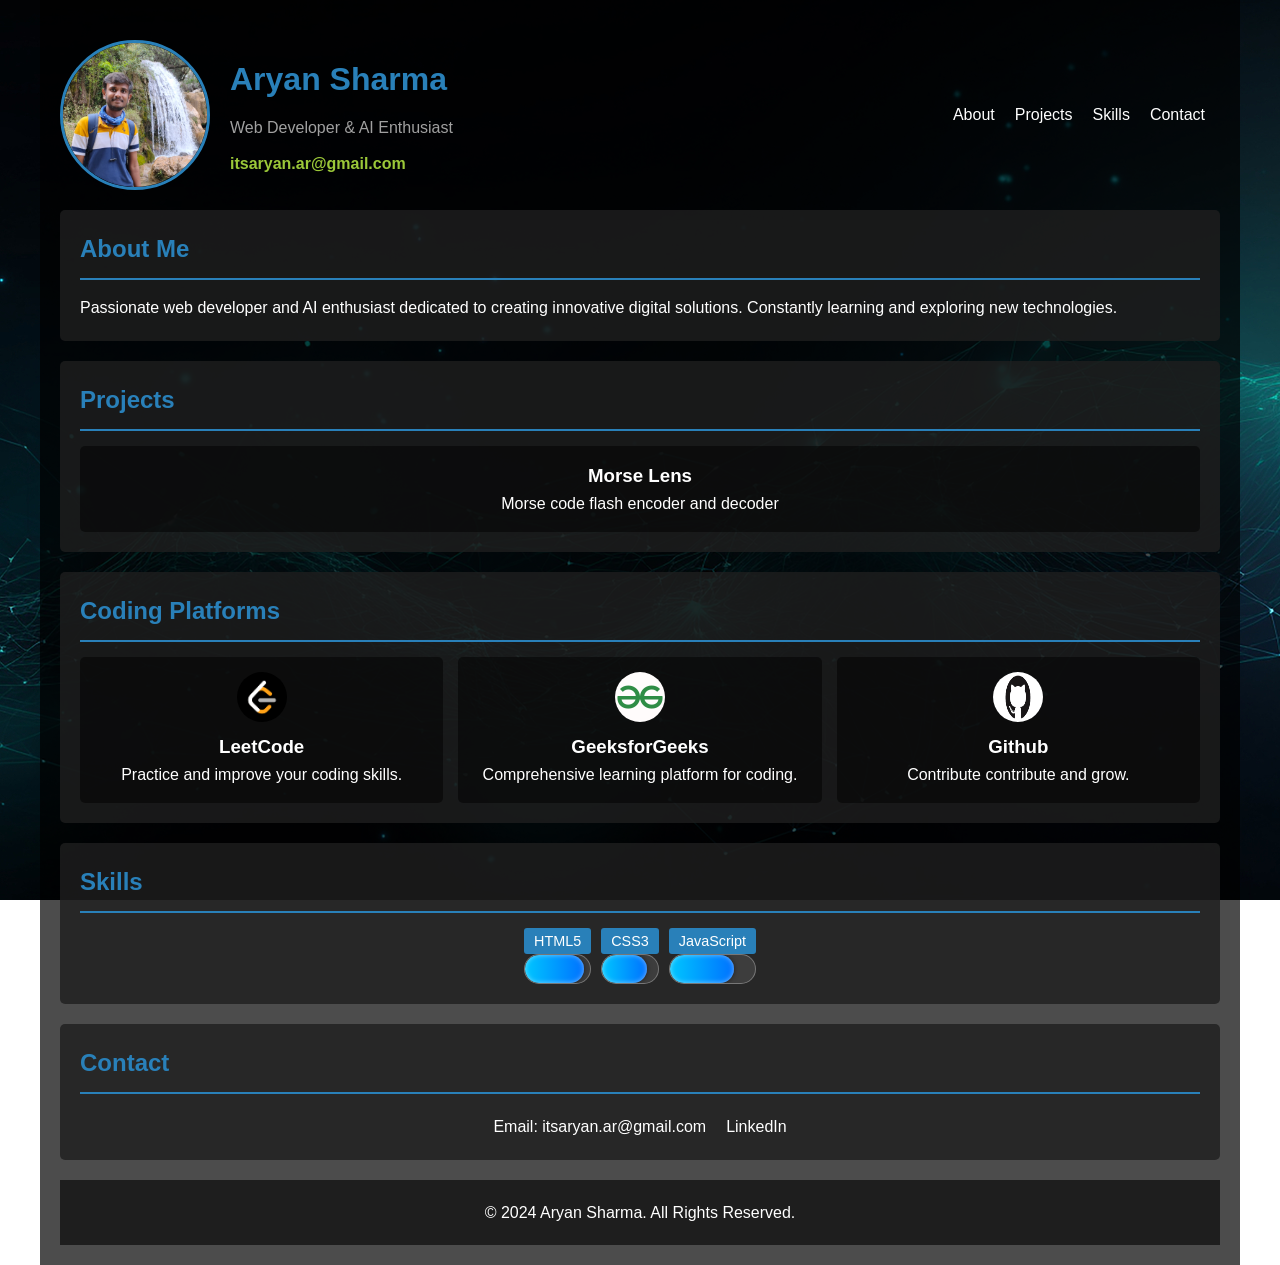
<file: index.html>
<!DOCTYPE html>
<html lang="en">
<head>
    <meta charset="UTF-8">
    <meta name="viewport" content="width=device-width, initial-scale=1.0">
    <title>Aryan Sharma - Portfolio</title>
    <link rel="stylesheet" href="style.css"/>
    <script src="skills.js"></script>

</head>
<body>
    <div class="container">
        <header>
            <img src="assets/images/profile photo.jpg" alt="Profile Picture" class="profile-pic">
            <div>
                <h1>Aryan Sharma</h1>
                <p class="tagline">Web Developer & AI Enthusiast</p>
                <p class="email-tag">itsaryan.ar@gmail.com</p>
            </div>
            

            
            <nav>
                <a href="#about">About</a>
                <a href="#projects">Projects</a>
                <a href="#skills">Skills</a>
                <a href="#contact">Contact</a>
            </nav>
        </header>

        <section id="about" class="section">
            <h2>About Me</h2>
            <p>Passionate web developer and AI enthusiast dedicated to creating innovative digital solutions. Constantly learning and exploring new technologies.</p>
        </section>

        <section id="projects" class="section">
            <h2>Projects</h2>
            <div class="project-grid">
                <div class="project-card">
                    <a href="https://only-decode.vercel.app/" target="_blank">
                        <h3>Morse Lens</h3>
                        <p>Morse code flash encoder and decoder</p>
                    </a>
                </div>
                <!-- <div class="project-card">
                    <h3>Web Projects</h3>
                    <p>Various web development projects</p>
                </div> -->
            </div>
        </section>

        <section id="coding-platforms" class="section">
            <h2>Coding Platforms</h2>
            <div class="project-grid">
                <div class="project-card">
                    <a href="https://leetcode.com/u/aryanhoney_ar/" target="_blank">
                        <img src="assets/images/leetcode logo.png" alt="LeetCode Logo" style="width: 50px; height: 50px; margin-bottom: 10px;">
                        <h3>LeetCode</h3>
                        <p>Practice and improve your coding skills.</p>
                    </a>
                </div>
                <div class="project-card">
                    <a href="https://www.geeksforgeeks.org/user/iaryann/" target="_blank">
                        <img src="assets/images/gfglogo.png" alt="GeeksforGeeks Logo" style="width: 50px; height: 50px; margin-bottom: 10px;">
                        <h3>GeeksforGeeks</h3>
                        <p>Comprehensive learning platform for coding.</p>
                    </a>
                </div>
                <div class="project-card">
                    <a href="https://github.com/idAryan" target="_blank">
                        <img src="assets/images/github.png" alt="Codeforces Logo" style="width: 50px; height: 50px; margin-bottom: 10px;">
                        <h3>Github</h3>
                        <p>Contribute contribute and grow.</p>
                    </a>
                </div>
            </div>
        </section>
        

        <section id="skills" class="section">
            <h2>Skills</h2>
            <div class="skills-grid">
                <div class="skill">
                    <span class="skill-tag">HTML5</span>
                    <div class="skill-bar">
                        <div class="progress" data-skill="90"></div>
                    </div>
                </div>
                <div class="skill">
                    <span class="skill-tag">CSS3</span>
                    <div class="skill-bar">
                        <div class="progress" data-skill="80"></div>
                    </div>
                </div>
                <div class="skill">
                    <span class="skill-tag">JavaScript</span>
                    <div class="skill-bar">
                        <div class="progress" data-skill="75"></div>
                    </div>
                </div>
                <!-- Add more skills -->
            </div>
        </section>
        
        <section id="contact" class="section">
            <h2>Contact</h2>
            <div class="contact-links">
                <a href="mailto:aryansharma@email.com">Email: itsaryan.ar@gmail.com</a>
                <a href="https://www.linkedin.com/in/aryan-sharma-71909a252/">LinkedIn</a>
                <!-- <a href="https://github.com/aryansharma">GitHub</a> -->
            </div>
        </section>

        <footer>
            <p>© 2024 Aryan Sharma. All Rights Reserved.</p>
        </footer>
    </div>
</body>
</html>
</file>
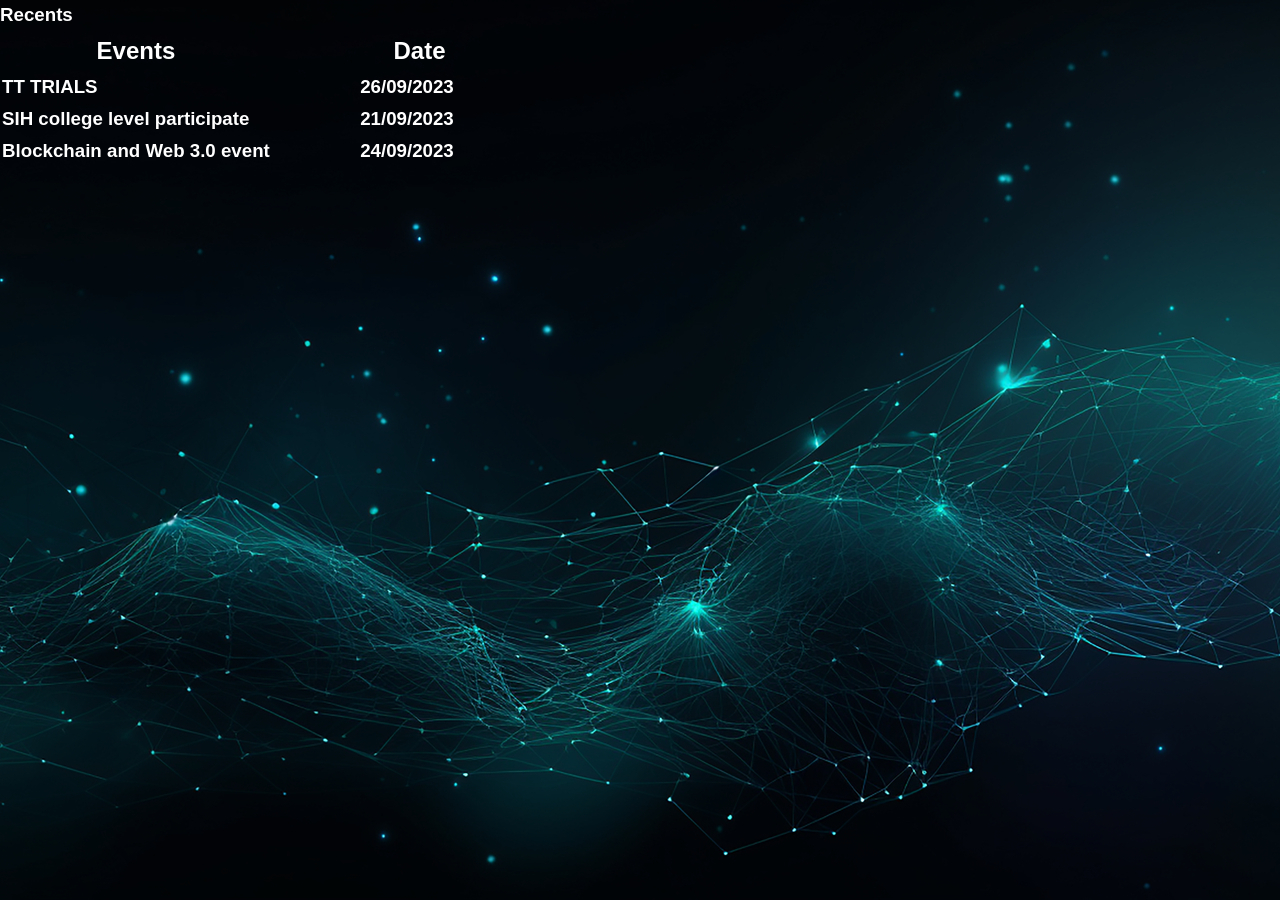
<file: pages/recents.html>
<!DOCTYPE html>
<html lang="en">
<head>
    <meta charset="UTF-8">
    <meta name="viewport" content="width=device-width, initial-scale=1.0">
    <title>Recents</title>
    <link rel="stylesheet" href="../style.css" />
</head>
<body background="../assets/images/background.jpg">
    <h3> Recents</h3>
    <!-- <ul>
        <li>
            <h3>
                TT selection paticipation: Waitlisted
            </h3>
        </li>
        <li>
            <h3>
                SIH participate-Krishi Mitra: Next try
            </h3>
        </li>
        <li>
            <h3>
                Attended a session on WEB 3.0,Blockchain
            </h3>
        </li>
    </ul> -->
    <table>
        <tr>
            <th>
                <h2>
                    Events
                </h2>
            </th>
            <th>
                <h2>
                    &nbsp&nbsp&nbsp&nbsp&nbsp&nbsp&nbsp&nbsp&nbsp&nbsp&nbsp&nbsp&nbsp&nbsp&nbsp&nbsp&nbspDate
                </h2>
            </th>
        </tr>
        <tr>
            <td>
                <h3>TT TRIALS</h3>
            </td>
            <td>
                <h3>
                    &nbsp&nbsp&nbsp&nbsp&nbsp&nbsp&nbsp&nbsp&nbsp&nbsp&nbsp&nbsp&nbsp&nbsp&nbsp&nbsp&nbsp26/09/2023

                </h3>
                <tr>
                    <td>
                        <h3>
                            SIH college level participate
                        </h3>
                    </td>
                    <td>
                        <h3>
                            &nbsp&nbsp&nbsp&nbsp&nbsp&nbsp&nbsp&nbsp&nbsp&nbsp&nbsp&nbsp&nbsp&nbsp&nbsp&nbsp&nbsp21/09/2023
                        </h3>
                    </td>
                    <tr>
                        <td>
                            <h3>
                                Blockchain and Web 3.0 event
                            </h3>
                        
                        </td>
                        <td>
                            <h3>
                                &nbsp&nbsp&nbsp&nbsp&nbsp&nbsp&nbsp&nbsp&nbsp&nbsp&nbsp&nbsp&nbsp&nbsp&nbsp&nbsp&nbsp24/09/2023
                            </h3>
                        </td>
                
                    </tr>
                </tr>
            </td>
        </tr>
    </table>
    
</body>
</html>
</file>
<file: style.css>
* {
    margin: 0;
    padding: 0;
    box-sizing: border-box;
}


body {
    font-family: Arial, sans-serif;
    background-image: url('assets/images/background.jpg');
    background-size: cover;
    background-position: center;
    background-attachment: fixed;
    color: white;
    line-height: 1.6;
}

.container {
    width: 95%;
    max-width: 1200px;
    margin: 0 auto;
    padding: 20px;
    background: rgba(0, 0, 0, 0.7);
    min-height: 50vh;
}

header {
    display: flex;
    align-items: center;
    justify-content: flex-start;
    gap: 20px;
    padding: 20px 0;
}

.profile-pic {
flex-shrink: 0;
}

header h1, header p {
margin: 5px 0;
text-align: left;
}
header div {
display: flex;
flex-direction: column; /* Stack the text vertically */
justify-content: center; /* Vertically align text */
}

.tagline {
margin: 5px 0; /* Adds a small margin for spacing */
color: #a0a0a0; /* Ensures consistent text color */
}



.profile-pic {
    width: 150px;
    height: 150px;
    border-radius: 50%;
    object-fit: cover;
    border: 3px solid #2980b9;
}

h1 {
    color: #2980b9;
    margin: 10px 0;
}

.tagline {
    color: #a0a0a0;
}

nav {
    display: flex;
    justify-content: flex-end; /* Push links to the right */
    margin: 50px 0;
    padding-left:470px;
}

nav a {
    margin: 0 10px;
    color: white;
    text-decoration: none;
    transition: color 0.3s ease;
}


nav a:hover {
    color: #2980b9;
}

.section {
    background: rgba(30, 30, 30, 0.8);
    border-radius: 5px;
    padding: 20px;
    margin-bottom: 20px;
}

.section h2 {
    color: #2980b9;
    border-bottom: 2px solid #2980b9;
    padding-bottom: 10px;
    margin-bottom: 15px;
}

.project-grid {
    display: grid;
    grid-template-columns: repeat(auto-fit, minmax(250px, 1fr));
    gap: 15px;
}

.project-card {
    background: rgba(0, 0, 0, 0.5);
    padding: 15px;
    border-radius: 5px;
    text-align: center;
}

.project-card a {
    color: white;
    text-decoration: none;
}

.project-card a:hover {
    color: #2980b9;
}

.skills-grid {
    display: flex;
    flex-wrap: wrap;
    justify-content: center;
    gap: 10px;
}

.skill-tag {
    background: #2980b9;
    color: white;
    padding: 5px 10px;
    border-radius: 3px;
    font-size: 0.9em;
}

.contact-links {
    display: flex;
    justify-content: center;
    gap: 20px;
    margin-top: 20px;
}

.contact-links a {
    color: white;
    text-decoration: none;
    transition: color 0.3s ease;
}

.contact-links a:hover {
    color: #2980b9;
}

footer {
    text-align: center;
    padding: 20px;
    background: rgba(0, 0, 0, 0.6);
}

@media (max-width: 600px) {
    .container {
        width: 95%;
    }
}
#coding-platforms img {
    display: block;
    margin: 0 auto;
    border-radius: 50%;
    background: white;
}

#coding-platforms .project-card img:hover {
    box-shadow: 0 0 10px #2980b9;
    transition: all 0.3s ease;
}




.skill-bar {
    position: relative;
    width: 100%;
    height: 30px;
    background: rgba(255, 255, 255, 0.1);
    border-radius: 15px;
    overflow: hidden;
    border: 1px solid rgba(255, 255, 255, 0.3);
}

.progress {
    position: absolute;
    top: 0;
    left: 0;
    height: 100%;
    width: 0%;
    background: linear-gradient(90deg, #00c6ff, #0072ff);
    border-radius: 15px;
    box-shadow: 0 0 5px rgba(0, 0, 0, 0.5), inset 0 0 5px rgba(255, 255, 255, 0.5);
    animation: load-skill 2s forwards;
}

/* Progress Animation */
@keyframes load-skill {
    0% {
        width: 0%;
    }
    100% {
        width: var(--skill-level, 0%);
    }
}



.email-tag {
    color: #9bc839; 
    font-weight: bold; 
    transition: color 0.3s ease; 
}

.email-tag:hover {
    color: #f39c12; 
}
</file>
